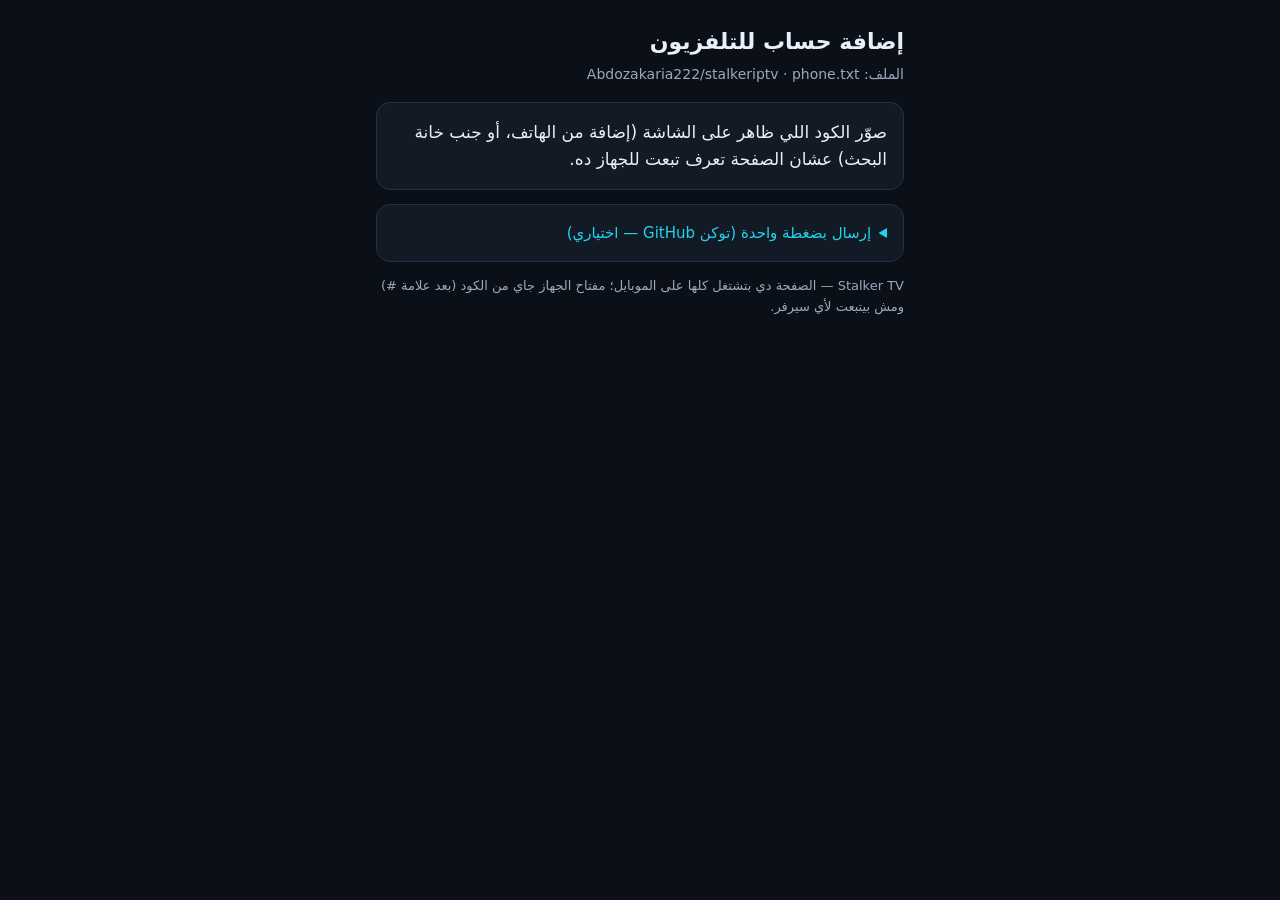
<file: docs/index.html>
<!doctype html>
<html lang="ar" dir="rtl">
<head>
<meta charset="utf-8">
<meta name="viewport" content="width=device-width, initial-scale=1">
<meta name="stv-phone-page" content="1">
<meta name="robots" content="noindex">
<title>Stalker TV — إرسال من الموبايل</title>
<style>
  :root { --bg: #0b1018; --card: #121a26; --line: #243247; --text: #e9f0fa; --dim: #9aa9bd; --acc: #22d3ee; --ok: #34d399; --bad: #f87171; --warn: #fbbf24; }
  * { box-sizing: border-box; }
  html, body { margin: 0; background: var(--bg); color: var(--text); font: 17px/1.6 system-ui, -apple-system, "Segoe UI", Tahoma, Arial, sans-serif; }
  main { max-width: 560px; margin: 0 auto; padding: 18px 16px 40px; }
  h1 { font-size: 22px; margin: 6px 0 4px; }
  .sub { color: var(--dim); font-size: 14px; margin-bottom: 16px; }
  .card { background: var(--card); border: 1px solid var(--line); border-radius: 14px; padding: 16px; margin-bottom: 14px; }
  label { display: block; font-size: 15px; color: var(--dim); margin-bottom: 6px; }
  textarea, input { width: 100%; background: #0d141f; color: var(--text); border: 1px solid var(--line); border-radius: 10px; padding: 12px; font: inherit; direction: ltr; text-align: left; }
  textarea { min-height: 96px; resize: vertical; }
  textarea:focus, input:focus { outline: 2px solid var(--acc); border-color: transparent; }
  .ex { font-size: 13px; color: var(--dim); margin-top: 8px; direction: ltr; text-align: left; }
  .ex code { background: #0d141f; padding: 2px 6px; border-radius: 6px; }
  button, .btn { display: block; width: 100%; margin-top: 12px; padding: 14px; border: 0; border-radius: 12px; font: inherit; font-weight: 700; cursor: pointer; text-align: center; text-decoration: none; }
  .pri { background: var(--acc); color: #04121a; }
  .sec { background: #1c2838; color: var(--text); }
  button:disabled { opacity: .55; }
  .st { min-height: 24px; margin-top: 12px; font-size: 15px; }
  .st.ok { color: var(--ok); } .st.bad { color: var(--bad); } .st.warn { color: var(--warn); }
  .out { margin-top: 12px; display: none; }
  .out textarea { min-height: 70px; font-size: 12px; color: var(--dim); }
  ol { padding-inline-start: 20px; margin: 8px 0 0; color: var(--dim); font-size: 14px; }
  details summary { cursor: pointer; color: var(--acc); font-size: 15px; }
  .small { font-size: 13px; color: var(--dim); }
  a { color: var(--acc); }
  .lock { color: var(--ok); font-size: 14px; }
</style>
</head>
<body>
<main>
  <h1 id="ttl">إرسال للتلفزيون</h1>
  <div class="sub" id="who"></div>

  <div class="card" id="nokey" hidden>
    صوّر الكود اللي ظاهر على الشاشة (إضافة من الهاتف، أو جنب خانة البحث) عشان الصفحة تعرف تبعت للجهاز ده.
  </div>

  <div class="card" id="box" hidden>
    <label for="msg" id="lbl">الحساب</label>
    <textarea id="msg" autocomplete="off" autocapitalize="off" spellcheck="false"></textarea>
    <input id="one" autocomplete="off" autocapitalize="off" spellcheck="false" hidden>
    <div class="ex" id="ex"></div>
    <button class="pri" id="go">إرسال</button>
    <div class="st" id="st"></div>
    <div class="out" id="out">
      <textarea id="cipher" readonly></textarea>
      <ol>
        <li>اتنسخ — اضغط "افتح الملف على GitHub"</li>
        <li>الصق في سطر جديد في آخر الملف</li>
        <li>اضغط Commit changes — الجهاز بيقراه خلال 15 ثانية</li>
      </ol>
      <a class="btn sec" id="edit" target="_blank" rel="noopener">افتح الملف على GitHub</a>
    </div>
    <div class="lock">🔐 الرسالة بتتشفر هنا على الموبايل بمفتاح الجهاز، وGitHub مش بيشوف غير حروف ملخبطة.</div>
  </div>

  <div class="card">
    <details id="tokbox">
      <summary>إرسال بضغطة واحدة (توكن GitHub — اختياري)</summary>
      <p class="small">من غير توكن: الصفحة بتشفّر وتنسخ، وانت بتلصق في ملف GitHub. بالتوكن: بتضغط إرسال وخلاص. التوكن بيتحفظ على الموبايل ده بس.</p>
      <ol>
        <li>افتح <a href="https://github.com/settings/personal-access-tokens/new" target="_blank" rel="noopener">صفحة عمل توكن جديد</a></li>
        <li>Repository access ← Only select repositories ← <b id="reponame">stalkeriptv</b></li>
        <li>Permissions ← Repository permissions ← Contents ← Read and write</li>
        <li>Generate token، انسخه والصقه هنا</li>
      </ol>
      <input id="tok" type="password" placeholder="github_pat_..." autocomplete="off">
      <button class="sec" id="tsave">حفظ التوكن</button>
      <button class="sec" id="tdel">مسح التوكن</button>
      <div class="st" id="tst"></div>
    </details>
  </div>
  <p class="small">Stalker TV — الصفحة دي بتشتغل كلها على الموبايل؛ مفتاح الجهاز جاي من الكود (بعد علامة #) ومش بيتبعت لأي سيرفر.</p>
</main>
<script>
(function () {
  'use strict';
  var DEF = 'Abdozakaria222/stalkeriptv/phone/phone.txt';
  var $ = function (id) { return document.getElementById(id); };
  var hp = new URLSearchParams(location.hash.slice(1));
  var store = { get: function (k) { try { return localStorage.getItem(k); } catch (e) { return null; } }, set: function (k, v) { try { if (v == null) localStorage.removeItem(k); else localStorage.setItem(k, v); } catch (e) {} } };
  var key = hp.get('k'), mode = hp.get('m') === 't' ? 't' : 'a', file = hp.get('f') || DEF;
  if (key && /^[A-Za-z0-9_-]{22}$/.test(key)) { store.set('stv_k', key); store.set('stv_f', file); }
  else { key = store.get('stv_k'); file = hp.get('f') || store.get('stv_f') || DEF; }
  var p = file.replace(/^https?:\/\/(www\.)?github\.com\//i, '').split('/').filter(Boolean);
  if (/^(edit|blob|tree|raw)$/.test(p[2] || '')) p.splice(2, 1);
  var F = { owner: p[0], repo: p[1], branch: p[2], path: p.slice(3).join('/') };
  var enc = function (x) { return x.split('/').map(encodeURIComponent).join('/'); };
  $('edit').href = 'https://github.com/' + F.owner + '/' + F.repo + '/edit/' + enc(F.branch) + '/' + enc(F.path);
  $('reponame').textContent = F.repo;

  if (mode === 't') {
    $('ttl').textContent = 'اكتب للتلفزيون'; $('lbl').textContent = 'الكلام اللي عايز تكتبه في الخانة'; $('msg').hidden = true; $('one').hidden = false; $('ex').textContent = '';
  } else {
    $('ttl').textContent = 'إضافة حساب للتلفزيون';
    $('msg').placeholder = 'http://host:8080 username password';
    $('ex').innerHTML = 'Xtream: <code>http://host:8080 user pass</code><br>Stalker: <code>http://portal.com/c/ 00:1A:79:AB:CD:EF</code>';
  }
  $('who').textContent = 'الملف: ' + F.owner + '/' + F.repo + ' · ' + F.path;
  if (!key || !window.crypto || !crypto.subtle) { $('nokey').hidden = false; if (key) $('nokey').textContent = 'المتصفح ده مش بيدعم التشفير — افتح الصفحة في Chrome أو Safari.'; }
  else $('box').hidden = false;

  function st(id, txt, cls) { var e = $(id); e.textContent = txt; e.className = 'st' + (cls ? ' ' + cls : ''); }
  function b64uDec(x) { x = x.replace(/-/g, '+').replace(/_/g, '/'); while (x.length % 4) x += '='; var b = atob(x), u = new Uint8Array(b.length); for (var i = 0; i < b.length; i++) u[i] = b.charCodeAt(i); return u; }
  function b64Enc(u) { var s = ''; for (var i = 0; i < u.length; i++) s += String.fromCharCode(u[i]); return btoa(s); }
  function b64u(u) { return b64Enc(u).replace(/\+/g, '-').replace(/\//g, '_').replace(/=+$/, ''); }
  function b64Dec(x) { var b = atob(String(x || '').replace(/\s+/g, '')), u = new Uint8Array(b.length); for (var i = 0; i < b.length; i++) u[i] = b.charCodeAt(i); return u; }

  async function seal(text) {
    var iv = crypto.getRandomValues(new Uint8Array(12));
    var k = await crypto.subtle.importKey('raw', b64uDec(key), { name: 'AES-GCM' }, false, ['encrypt']);
    var ct = new Uint8Array(await crypto.subtle.encrypt({ name: 'AES-GCM', iv: iv }, k, new TextEncoder().encode('STV1|' + text)));
    return 'stv1.' + b64u(iv) + '.' + b64u(ct);
  }
  /* with a token: add the line to the file (the last few lines are kept) */
  async function put(line, tok) {
    var api = 'https://api.github.com/repos/' + F.owner + '/' + F.repo + '/contents/' + enc(F.path);
    var h = { Authorization: 'Bearer ' + tok, Accept: 'application/vnd.github+json' };
    for (var i = 0; i < 2; i++) {
      var sha, old = '';
      var g = await fetch(api + '?ref=' + encodeURIComponent(F.branch) + '&_=' + Date.now(), { headers: h, cache: 'no-store' });
      if (g.status === 200) { var j = await g.json(); sha = j.sha; old = new TextDecoder().decode(b64Dec(j.content)); }
      else if (g.status !== 404) throw g.status;
      var lines = old.split('\n').filter(function (l) { return /\S/.test(l); }).slice(-4); lines.push(line);
      var body = { message: 'phone', branch: F.branch, content: b64Enc(new TextEncoder().encode(lines.join('\n') + '\n')) }; if (sha) body.sha = sha;
      var r = await fetch(api, { method: 'PUT', headers: Object.assign({ 'Content-Type': 'application/json' }, h), body: JSON.stringify(body) });
      if (r.status === 200 || r.status === 201) return;
      if (r.status !== 409 || i) throw r.status;
    }
  }
  function why(code) {
    if (code === 401) return 'التوكن غلط أو خلص — اعمل واحد جديد';
    if (code === 403 || code === 404) return 'التوكن مش معاه صلاحية Contents على ' + F.repo;
    if (code === 422) return 'GitHub رفض الحفظ — جرّب تاني';
    return 'مفيش اتصال بـ GitHub — جرّب تاني';
  }
  function refresh() { var t = store.get('stv_tok'); $('go').textContent = t ? 'إرسال' : 'شفّر وانسخ'; $('tok').value = ''; $('tok').placeholder = t ? 'التوكن محفوظ ✓' : 'github_pat_...'; }
  refresh();

  $('go').onclick = async function () {
    var text = (mode === 't' ? $('one').value : $('msg').value).replace(/^\s+|\s+$/g, '');
    if (!text) { st('st', mode === 't' ? 'اكتب حاجة الأول' : 'اكتب الحساب الأول', 'warn'); return; }
    var btn = this; btn.disabled = true; st('st', 'بيتشفّر…');
    try {
      var line = await seal(text), tok = store.get('stv_tok');
      if (tok) {
        st('st', 'بيتبعت…'); await put(line, tok);
        st('st', 'اتبعت ✓ — هيظهر على الجهاز خلال 15 ثانية', 'ok'); $('msg').value = ''; $('one').value = ''; $('out').style.display = 'none';
      } else {
        $('cipher').value = line; $('out').style.display = 'block';
        var copied = false;
        try { await navigator.clipboard.writeText(line); copied = true; } catch (e) { $('cipher').select(); try { copied = document.execCommand('copy'); } catch (e2) {} }
        st('st', copied ? 'اتشفّر واتنسخ ✓ — الصقه في الملف' : 'اتشفّر — انسخ السطر اللي تحت والصقه في الملف', copied ? 'ok' : 'warn');
      }
    } catch (e) { st('st', typeof e === 'number' ? why(e) : 'حصلت مشكلة: ' + (e && e.message || e), 'bad'); }
    btn.disabled = false;
  };
  $('tsave').onclick = async function () {
    var t = $('tok').value.replace(/\s+/g, ''); if (!t) { st('tst', 'الصق التوكن الأول', 'warn'); return; }
    st('tst', 'بيتأكد…');
    try {
      var r = await fetch('https://api.github.com/repos/' + F.owner + '/' + F.repo + '/contents/' + enc(F.path) + '?ref=' + encodeURIComponent(F.branch), { headers: { Authorization: 'Bearer ' + t }, cache: 'no-store' });
      if (r.status !== 200) throw r.status;
      store.set('stv_tok', t); refresh(); st('tst', 'اتحفظ ✓ — دلوقتي "إرسال" بيبعت على طول', 'ok');
    } catch (e) { st('tst', typeof e === 'number' ? why(e) : why(0), 'bad'); }
  };
  $('tdel').onclick = function () { store.set('stv_tok', null); refresh(); st('tst', 'اتمسح', 'ok'); };
})();
</script>
</body>
</html>
</file>
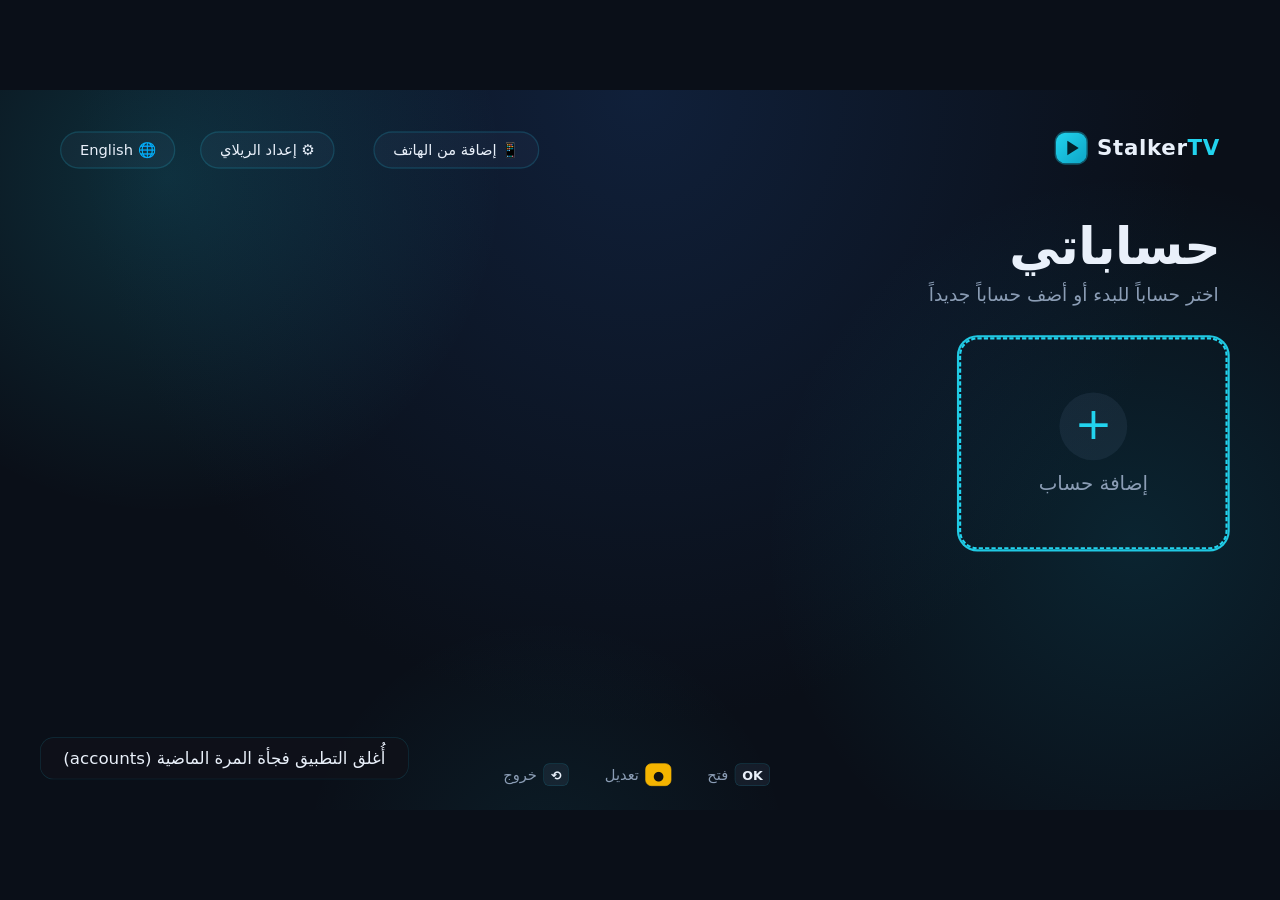
<file: app/src/main/assets/www/index.html>
<!DOCTYPE html>
<html lang="ar" dir="rtl">
<head>
<meta charset="utf-8">
<meta name="viewport" content="width=1920, user-scalable=no">
<title>Stalker TV</title>
<link rel="stylesheet" href="css/style.css">
<link rel="stylesheet" href="css/luxe.css">
<script src="js/android-shim.js"></script>
</head>
<body>
<div id="app">
  <div id="bg"><i class="o1"></i><i class="o2"></i><i class="o3"></i></div>
  
  <div id="stage"><video id="vid" playsinline></video><div id="stageMsg"></div></div>
  <section id="s-accounts" class="screen"></section>
  <section id="s-form" class="screen"></section>
  <section id="s-loading" class="screen"></section>
  <section id="s-browse" class="screen"></section>
  <section id="s-full" class="screen"></section>
  <section id="s-hub" class="screen"></section>
  <section id="s-rows" class="screen"></section>
  <section id="s-lib" class="screen"></section>
  <section id="s-detail" class="screen"></section>
  <section id="s-settings" class="screen"></section>
  <section id="s-vod" class="screen"></section>
  <section id="s-qr" class="screen"></section>
  <div id="subs"></div>
  <div id="pmenu"></div>
  <div id="numbox"></div>
  <div id="toast"></div>
</div>
<script src="js/app.js"></script>
<script src="js/qr.js"></script>
<script src="js/subs.js"></script>
<script src="js/media.js"></script>
<script src="js/extras.js"></script>
<script src="js/osubs.js"></script>
<script src="js/epg.js"></script>
<script src="js/android-post.js"></script>
<script src="js/touch.js"></script>
</body>
</html>
</file>
<file: app/src/main/assets/www/css/style.css>
:root{
  --bg:#090b10; --panel:rgba(255,255,255,.055); --panel2:rgba(255,255,255,.09);
  --line:rgba(255,255,255,.10); --text:#eef1f6; --dim:#8d96aa;
  --a1:#35e0c2; --a2:#8a6bff; --warm:#ffb454; --bad:#ff6b7a;
}
*{box-sizing:border-box;margin:0;padding:0}
html,body{width:100%;height:100%;overflow:hidden;color:var(--text);
  font-family:'SamsungOne','Segoe UI',Roboto,'Noto Sans Arabic','DejaVu Sans',Tahoma,sans-serif;font-size:26px}
html:not(.tv),html.h5{background:var(--bg)}
html.tv:not(.h5),html.tv:not(.h5) body{background:transparent}
#app{position:absolute;left:0;top:0;width:1920px;width:var(--cw,1920px);height:1080px;transform-origin:0 0;overflow:hidden}
#avplayer{position:absolute;left:0;top:0;width:1920px;width:var(--cw,1920px);height:1080px}
html:not(.tv) #avplayer{display:none}

/* ---------- ambient background ---------- */
#bg{position:absolute;left:0;top:0;width:1920px;width:var(--cw,1920px);height:1080px;background:var(--bg);overflow:hidden}
#bg i{position:absolute;border-radius:50%}
#bg .o1{width:1100px;height:1100px;left:-300px;top:-420px;background:radial-gradient(circle,rgba(53,224,194,.28),rgba(53,224,194,0) 65%)}
#bg .o2{width:1200px;height:1200px;right:-380px;top:80px;background:radial-gradient(circle,rgba(138,107,255,.30),rgba(138,107,255,0) 65%)}
#bg .o3{width:800px;height:800px;left:420px;bottom:-480px;background:radial-gradient(circle,rgba(255,180,84,.16),rgba(255,180,84,0) 65%)}
body.vid #bg{display:none}

/* ---------- video stage (a "hole" in the page) ---------- */
#stage{position:absolute;display:none;z-index:1;border-radius:22px;
  box-shadow:0 0 0 2400px var(--bg);outline:2px solid rgba(255,255,255,.13);overflow:hidden}
html.tv:not(.h5) #stage{background:transparent}
html:not(.tv) #stage,html.h5 #stage{background:#000}
#stage.full{border-radius:0;box-shadow:none;outline:none}
#vid{position:absolute;left:0;top:0;width:100%;height:100%;object-fit:contain}
html.tv:not(.h5) #vid{display:none}
#stageMsg{position:absolute;left:0;right:0;top:0;bottom:0;display:flex;align-items:center;justify-content:center;
  flex-direction:column;text-align:center;font-size:26px;color:#fff;text-shadow:0 2px 12px rgba(0,0,0,.8);padding:20px}
#stageMsg .sp{width:54px;height:54px;border-radius:50%;border:5px solid rgba(255,255,255,.18);border-top-color:var(--a1);
  animation:spin 0.9s linear infinite;margin-bottom:14px}
#stageMsg.err{color:#ffd0d5}
#stageMsg.idle{color:var(--dim)}
@keyframes spin{to{transform:rotate(360deg)}}

.screen{position:absolute;left:0;top:0;width:1920px;width:var(--cw,1920px);height:1080px;display:none;z-index:3}
.screen.on{display:block}
.mark{display:inline-block;width:46px;height:46px;border-radius:14px;vertical-align:middle;position:relative;
  background:linear-gradient(135deg,var(--a1),var(--a2));box-shadow:0 8px 24px rgba(53,224,194,.28)}
.mark:after{content:"";position:absolute;left:17px;top:12px;border-left:17px solid #07101a;border-top:11px solid transparent;border-bottom:11px solid transparent;transform:scaleX(1)}
.brand{position:absolute;display:flex;align-items:center;font-weight:700;font-size:32px;letter-spacing:.5px;direction:ltr}
.brand .mark{margin-right:16px}
.brand b span{color:var(--a1)}

/* ---------- focus ---------- */
.f{transition:transform .16s ease,box-shadow .16s ease,background .16s ease,border-color .16s ease}
.f.focus{border-color:var(--a1)!important;box-shadow:0 0 0 3px rgba(53,224,194,.9),0 14px 44px rgba(53,224,194,.28)}

.hint{position:absolute;left:0;right:0;bottom:36px;display:flex;justify-content:center;color:var(--dim);font-size:22px}
.hint span{margin:0 22px;display:inline-flex;align-items:center}
.k{display:inline-block;min-width:34px;height:34px;line-height:34px;padding:0 10px;margin-left:10px;margin-right:10px;border-radius:9px;
  background:var(--panel2);border:1px solid var(--line);color:var(--text);font-size:19px;text-align:center}
.k.r{background:#e5484d;border-color:#e5484d}.k.g{background:#30a46c;border-color:#30a46c}
.k.y{background:#f5b400;border-color:#f5b400;color:#111}.k.b{background:#3e63dd;border-color:#3e63dd}

/* ---------- accounts ---------- */
#s-accounts .brand{right:90px;top:64px}
#s-accounts .lang{position:absolute;left:90px;top:62px;height:56px;line-height:52px;padding:0 28px;border-radius:28px;
  border:2px solid var(--line);background:var(--panel);font-size:22px}
#s-accounts h1{position:absolute;right:90px;top:190px;font-size:76px;font-weight:800;letter-spacing:-1px}
#s-accounts .sub{position:absolute;right:92px;top:290px;font-size:28px;color:var(--dim)}
.cards{position:absolute;right:90px;left:90px;top:380px;display:flex;flex-wrap:wrap;direction:rtl}
.card{width:380px;height:300px;margin:0 0 34px 34px;border-radius:26px;background:var(--panel);border:2px solid var(--line);overflow:hidden;position:relative}
.card.focus{transform:scale(1.06);z-index:5}
.card .art{height:150px;position:relative;overflow:hidden}
.card .art:before{content:"";position:absolute;width:260px;height:260px;border-radius:50%;left:-70px;top:-100px;background:rgba(255,255,255,.12)}
.card .art:after{content:"";position:absolute;width:180px;height:180px;border-radius:50%;right:-50px;bottom:-90px;background:rgba(0,0,0,.18)}
.card .ini{position:absolute;left:0;right:0;top:0;bottom:0;display:flex;align-items:center;justify-content:center;font-size:84px;font-weight:800;z-index:2;text-transform:uppercase}
.card .last{position:absolute;top:14px;right:14px;z-index:3;background:rgba(0,0,0,.35);border-radius:14px;padding:3px 14px;font-size:18px}
.card .info{padding:16px 22px}
.card .nm{font-size:30px;font-weight:700;white-space:nowrap;overflow:hidden;text-overflow:ellipsis}
.card .hs{font-size:21px;color:var(--dim);white-space:nowrap;overflow:hidden;text-overflow:ellipsis;direction:ltr;text-align:right;margin-top:4px}
.card .mc{font-size:19px;color:#6d768a;direction:ltr;text-align:right;margin-top:2px;letter-spacing:1px}
.card.add{border:3px dashed rgba(255,255,255,.22);background:transparent;display:flex;align-items:center;justify-content:center;flex-direction:column}
.card.add .plus{width:96px;height:96px;border-radius:50%;background:var(--panel2);font-size:64px;line-height:88px;text-align:center;color:var(--a1);margin-bottom:16px}
.card.add .tx{font-size:28px;color:var(--dim)}

/* ---------- form ---------- */
#s-form .panel{position:absolute;left:300px;right:300px;top:90px;border-radius:32px;padding:44px 52px 40px;
  background:linear-gradient(160deg,rgba(255,255,255,.09),rgba(255,255,255,.035));border:2px solid var(--line)}
#s-form h2{font-size:48px;font-weight:800;margin-bottom:26px}
.fields{display:flex;flex-wrap:wrap;margin:0 -12px}
.fld{width:50%;padding:0 12px;margin-bottom:20px}.fld.w{width:100%}
.fld label{display:block;font-size:21px;color:var(--dim);margin-bottom:8px}
.fld .inp{display:block;height:74px;border-radius:18px;background:rgba(0,0,0,.38);border:2px solid var(--line);padding:0 24px;overflow:hidden}
.fld input{width:100%;height:100%;background:transparent;border:0;outline:0;color:var(--text);font-size:30px;font-family:inherit;direction:ltr;text-align:left}
.adv{display:inline-block;padding:12px 26px;border-radius:16px;background:var(--panel);border:2px solid var(--line);font-size:23px;color:var(--dim);margin-bottom:22px}
.btns{display:flex;margin-top:10px}
.btn{height:76px;line-height:72px;padding:0 44px;border-radius:20px;border:2px solid var(--line);background:var(--panel2);font-size:27px;font-weight:700;margin-left:20px;text-align:center}
.btn.pri{background:linear-gradient(135deg,var(--a1),#1fb5a0);color:#05231f;border-color:transparent}
.btn.dan{color:var(--bad)}
.btn.focus{transform:scale(1.05)}
.status{min-height:40px;margin-top:20px;font-size:24px;color:var(--dim)}
.status.ok{color:var(--a1)}.status.bad{color:var(--bad)}

/* ---------- loading ---------- */
#s-loading .center{position:absolute;left:0;right:0;top:330px;text-align:center}
.ring{width:130px;height:130px;margin:0 auto 38px;border-radius:50%;border:10px solid rgba(255,255,255,.1);border-top-color:var(--a1);border-right-color:var(--a2);animation:spin 1s linear infinite}
#s-loading .tt{font-size:42px;font-weight:700}
#s-loading .st{font-size:26px;color:var(--dim);margin-top:14px;padding:0 360px;line-height:1.6}
#s-loading .ring.stop{animation:none;border-color:var(--bad)}
#s-loading .btns{justify-content:center;margin-top:40px}
#s-loading .btn{margin:0 10px}

/* ---------- browse ---------- */
.topbar{position:absolute;left:0;right:0;top:0;height:100px}
#s-browse .brand{left:60px;top:26px;font-size:28px}
#s-browse .brand .mark{width:38px;height:38px;border-radius:11px}
#s-browse .brand .mark:after{left:14px;top:9px;border-left-width:14px;border-top-width:10px;border-bottom-width:10px}
.chip{position:absolute;top:30px;height:46px;line-height:44px;padding:0 22px;border-radius:23px;background:var(--panel);border:1px solid var(--line);font-size:21px;color:var(--dim)}
#accChip{left:340px;direction:ltr}
#clock{position:absolute;right:60px;top:28px;font-size:34px;font-weight:700;direction:ltr}
.colL{position:absolute;left:60px;top:510px;width:680px}
.now{border-radius:24px;background:linear-gradient(160deg,rgba(255,255,255,.09),rgba(255,255,255,.035));border:1px solid var(--line);padding:22px 28px;height:330px;overflow:hidden}
.now .top{display:flex;align-items:center}
.now .big{font-size:58px;font-weight:800;color:var(--a1);min-width:96px;direction:ltr;text-align:right;padding-left:0;margin-left:14px}
.now .cn{font-size:34px;font-weight:700;flex:1;white-space:nowrap;overflow:hidden;text-overflow:ellipsis}
.epg{margin-top:18px}
.epg .l{font-size:18px;color:var(--dim);letter-spacing:1px}
.epg .t{font-size:27px;white-space:nowrap;overflow:hidden;text-overflow:ellipsis;margin-top:2px}
.epg .tm{font-size:20px;color:var(--dim);direction:ltr;text-align:right}
.bar{direction:ltr;height:8px;border-radius:4px;background:rgba(255,255,255,.12);margin-top:10px;overflow:hidden}
.bar u{display:block;height:100%;width:0;background:linear-gradient(90deg,var(--a1),var(--a2));border-radius:4px}
.empty-epg{color:var(--dim);font-size:24px;margin-top:20px}
.keys{position:absolute;left:0;top:356px;width:700px;font-size:19px;color:var(--dim);line-height:2.1}
.keys span{margin-left:10px;white-space:nowrap}
.keys .k{margin:0 5px;min-width:30px;height:30px;line-height:30px;font-size:17px}
.colM{position:absolute;left:790px;top:108px;width:610px}
.search{height:64px;border-radius:18px;background:var(--panel);border:2px solid var(--line);display:flex;align-items:center;padding:0 22px;margin-bottom:14px}
.search .ic{font-size:26px;margin-left:14px;color:var(--dim)}
.search input{flex:1;height:100%;background:transparent;border:0;outline:0;color:var(--text);font-size:26px;font-family:inherit}
.search input::placeholder{color:#6d768a}
#chBox,#catBox{position:relative;overflow:hidden}
#chBox{height:840px}
.colR{position:absolute;left:1440px;top:108px;width:420px;height:908px;border-radius:26px;overflow:hidden;
  background:linear-gradient(180deg,rgba(138,107,255,.16),rgba(53,224,194,.07) 70%,rgba(255,255,255,.03));border:1px solid var(--line);padding:14px}
#catBox{height:880px}
.row{position:absolute;left:0;right:0;top:0;display:flex;align-items:center;border-radius:18px;border:2px solid transparent;
  transition:transform .14s ease-out,background .14s}
.row.focus{background:rgba(53,224,194,.14);border-color:var(--a1);box-shadow:0 0 0 2px rgba(53,224,194,.55)}
.ch{padding:0 16px 0 14px}
.ch.active .meta b{color:var(--a1)}
.ch .num{width:76px;font-size:25px;color:var(--dim);direction:ltr;text-align:center;font-weight:700}
.ch .logo{width:104px;height:62px;border-radius:12px;background:rgba(255,255,255,.08);margin:0 6px;position:relative;overflow:hidden;flex:none;display:flex;align-items:center;justify-content:center}
.ch .logo img{position:absolute;left:4px;top:4px;width:96px;height:54px;object-fit:contain}
.ch .logo .in{font-size:28px;font-weight:800;color:var(--dim)}
.ch .meta{flex:1;min-width:0;padding:0 14px}
.ch .meta b{display:block;font-size:27px;font-weight:700;white-space:nowrap;overflow:hidden;text-overflow:ellipsis}
.ch .meta i{display:block;font-style:normal;font-size:19px;color:var(--dim);white-space:nowrap;overflow:hidden;text-overflow:ellipsis;margin-top:1px}
.ch .star{width:36px;color:var(--warm);font-size:28px;text-align:center}
.ch .eq{width:30px;height:26px;display:none;align-items:flex-end;justify-content:space-between}
.ch.active .eq{display:flex}
.eq u{display:block;width:6px;background:var(--a1);border-radius:3px;animation:eq 1s ease-in-out infinite}
.eq u:nth-child(1){height:10px}.eq u:nth-child(2){height:24px;animation-delay:.25s}.eq u:nth-child(3){height:16px;animation-delay:.5s}
@keyframes eq{50%{transform:scaleY(.35)}}
.ct{padding:0 22px;font-size:27px}
.ct .cname{flex:1;white-space:nowrap;overflow:hidden;text-overflow:ellipsis;font-weight:700}
.ct .cnt{font-size:21px;color:var(--dim);background:rgba(255,255,255,.08);border-radius:14px;padding:2px 14px}
.ct.on .cname{color:var(--a1)}
.none{position:absolute;left:0;right:0;top:300px;text-align:center;color:var(--dim);font-size:28px}

/* ---------- fullscreen: Enigma2-style infobar (premium receiver skin; no channel name, a few seconds then gone) ---------- */
#s-full .ibar{position:absolute;left:50px;right:50px;bottom:44px;height:236px;padding:0 40px;display:flex;align-items:center;border-radius:30px;
  background:linear-gradient(180deg,rgba(24,31,54,.94),rgba(6,8,16,.97));border:1px solid rgba(255,255,255,.1);opacity:0;-webkit-transform:translate3d(0,54px,0);transform:translate3d(0,54px,0);transition:opacity .2s ease-out,transform .24s ease-out}
#s-full .ibar:before{content:"";position:absolute;left:40px;right:40px;top:-1px;height:3px;border-radius:3px;background:linear-gradient(90deg,var(--a1),var(--a2))}
#s-full.show .ibar{opacity:1;-webkit-transform:none;transform:none}
#s-full .ib-lg{width:226px;height:140px;border-radius:22px;background:linear-gradient(160deg,rgba(255,255,255,.14),rgba(255,255,255,.04));border:1px solid rgba(255,255,255,.12);position:relative;overflow:hidden;flex:none;margin-left:30px}
#s-full .ib-lg img{position:absolute;left:12px;top:10px;width:202px;height:120px;object-fit:contain}
#s-full .ib-lg .li{position:absolute;left:0;right:0;top:0;bottom:0;display:flex;align-items:center;justify-content:center;font-size:64px;font-weight:800;color:var(--dim)}
#s-full .ib-no{flex:none;width:170px;text-align:center;padding:0 22px;margin-left:30px;border-left:1px solid rgba(255,255,255,.12);border-right:1px solid rgba(255,255,255,.12);height:140px;display:flex;flex-direction:column;align-items:center;justify-content:center}
#s-full .ib-no b{font-size:84px;font-weight:800;line-height:1;direction:ltr;background:linear-gradient(180deg,#fff,var(--a1));-webkit-background-clip:text;background-clip:text;-webkit-text-fill-color:transparent;color:transparent}
#s-full .ib-no small{margin-top:10px;font-size:18px;font-weight:800;letter-spacing:2px;color:#ff5d73;direction:ltr}
#s-full .ib-no small:before{content:"";display:inline-block;width:11px;height:11px;border-radius:50%;background:#ff3d5a;margin-left:9px}
#s-full .ib-ep{flex:1;min-width:0}
#s-full .ib-r1,#s-full .ib-r2{display:flex;align-items:center;white-space:nowrap}
#s-full .ib-r1{font-size:40px;font-weight:800}
#s-full .ib-r2{font-size:28px;color:var(--dim)}
#s-full .ib-tag{flex:none;font-size:20px;font-weight:800;letter-spacing:.5px;padding:3px 16px;border-radius:11px;margin-left:18px;background:var(--a1);color:#06121a}
#s-full .ib-r2 .ib-tag{background:rgba(255,255,255,.14);color:#dfe4f1}
#s-full .ib-t{flex:1;min-width:0;overflow:hidden;text-overflow:ellipsis}
#s-full .ib-tm{flex:none;margin-right:22px;font-size:25px;font-weight:600;color:#dfe4f1;direction:ltr}
#s-full .ib-r2 .ib-tm{color:var(--dim)}
#s-full .ib-pb{height:9px;border-radius:5px;background:rgba(255,255,255,.16);margin:16px 0 15px;overflow:hidden}
#s-full .ib-pb u{display:block;height:100%;border-radius:5px;background:linear-gradient(90deg,var(--a1),var(--a2))}
.ib-side{flex:none;width:300px;margin-right:30px;padding-right:30px;border-right:1px solid rgba(255,255,255,.12);height:150px;display:flex;flex-direction:column;align-items:center;justify-content:center;position:relative}
.ib-clock{font-size:56px;font-weight:800;line-height:1;direction:ltr}
.ib-date{font-size:21px;color:var(--dim);margin-top:8px;white-space:nowrap}
.ib-q{margin-top:16px;display:flex;align-items:center;height:48px;border-radius:24px;padding:0 14px;background:rgba(255,255,255,.1);font-size:24px;font-weight:800;direction:ltr}
.ib-q.dim{opacity:.55}
.ib-q.chg{background:var(--a1);color:#06121a}
.ib-q .ar{font-size:30px;line-height:1;opacity:.85;padding:0 6px}
.ib-q .ar.x{opacity:.25}
.ib-q .bars{display:flex;align-items:flex-end;height:26px;margin:0 8px}
.ib-q .bars b{display:block;width:6px;margin-right:3px;border-radius:2px;background:currentColor;opacity:.25}
.ib-q .bars b.on{opacity:1}
.ib-q .ql{min-width:74px;text-align:center}
#s-full .ib-fav{position:absolute;right:0;top:-6px;font-size:34px;color:#ffc94d}

#numbox{position:absolute;right:80px;top:60px;z-index:20;display:none;font-size:90px;font-weight:800;color:#fff;
  background:rgba(0,0,0,.6);border:2px solid var(--a1);border-radius:24px;padding:6px 40px;direction:ltr;text-shadow:0 4px 18px rgba(0,0,0,.6)}
#toast{position:absolute;left:60px;bottom:46px;z-index:30;background:rgba(15,18,26,.94);border:1px solid var(--line);
  border-radius:20px;padding:16px 34px;font-size:25px;display:none;max-width:1300px;text-align:center}


/* ---- v2: account types, settings ---- */
#s-accounts .lang.set{left:300px}
.card .tag{position:absolute;top:14px;left:14px;z-index:3;background:rgba(0,0,0,.35);border-radius:14px;padding:3px 14px;font-size:18px;direction:ltr;letter-spacing:.5px}
.types{display:flex;margin-bottom:22px}
.tchip{height:60px;line-height:56px;padding:0 34px;border-radius:30px;background:var(--panel);border:2px solid var(--line);font-size:24px;margin-left:14px;color:var(--dim);direction:ltr}
.tchip.on{background:rgba(53,224,194,.16);color:var(--a1);border-color:rgba(53,224,194,.55)}
.fld .inp.fmt{line-height:70px;font-size:26px;color:var(--text);direction:ltr}
.note{font-size:22px;color:var(--dim);line-height:1.7;margin:4px 0 26px}

/* ======================= v2: hub / rows / detail / player / settings ======================= */
.pg{position:absolute;left:0;right:0;bottom:0;height:6px;background:rgba(255,255,255,.2);direction:ltr}
.pg u{display:block;height:100%;background:linear-gradient(90deg,var(--a1),var(--a2))}
.ini{font-weight:800}
.rtitle{position:absolute;right:340px;top:30px;font-size:46px;font-weight:800}
#s-hub .brand,#s-rows .brand,#s-settings .brand{right:60px;top:34px;font-size:28px}
#s-hub .brand{right:90px;top:50px;font-size:32px}
#s-rows .brand .mark,#s-settings .brand .mark{width:38px;height:38px;border-radius:11px}

/* hub */
.hubacc{position:absolute;left:90px;top:52px;height:48px;line-height:46px;padding:0 24px;border-radius:24px;background:var(--panel);border:1px solid var(--line);font-size:22px;color:var(--dim);direction:ltr}
.hubclock{position:absolute;left:90px;top:112px;font-size:34px;font-weight:700;direction:ltr}
.hubhello{position:absolute;right:106px;top:122px;font-size:30px;color:var(--dim)}
.tiles{position:absolute;left:0;right:0;top:190px;display:flex;justify-content:center}
.tile{width:400px;height:420px;margin:0 18px;position:relative;border-radius:30px;overflow:hidden;border:2px solid rgba(255,255,255,.12)}
.tile .tbg{position:absolute;left:0;top:0;right:0;bottom:0;opacity:.92}
.tile .tbg:after{content:"";position:absolute;left:-60px;top:-80px;width:340px;height:340px;border-radius:50%;background:rgba(255,255,255,.14)}
.tile .tic{position:absolute;left:0;right:0;top:64px;text-align:center}
.tile .tn{position:absolute;left:0;right:0;bottom:92px;text-align:center;font-size:42px;font-weight:800;text-shadow:0 3px 14px rgba(0,0,0,.35)}
.tile .cnt{position:absolute;left:0;right:0;bottom:44px;text-align:center;font-size:24px;color:rgba(255,255,255,.85);min-height:30px}
.tile.focus{transform:scale(1.07);z-index:5}
.contT{position:absolute;right:106px;top:650px;font-size:30px;font-weight:700}
.cont{position:absolute;right:106px;left:106px;top:706px;display:flex}
.cc{width:318px;height:214px;margin-left:24px;border-radius:18px;background:var(--panel);overflow:hidden;position:relative;border:2px solid var(--line)}
.cc .ccimg{height:140px;position:relative;background:rgba(255,255,255,.07);display:flex;align-items:center;justify-content:center;font-size:52px;color:rgba(255,255,255,.3)}
.cc .ccimg img{position:absolute;left:0;top:0;width:100%;height:100%;object-fit:cover}
.cc .ccn{padding:8px 16px;font-size:23px;white-space:nowrap;overflow:hidden;text-overflow:ellipsis}
.cc .ccn i{display:block;font-style:normal;font-size:19px;color:var(--dim)}
.cc.focus{transform:scale(1.06);z-index:5}
.hubfoot{position:absolute;left:90px;bottom:100px;display:flex}
.chip2{height:56px;line-height:52px;padding:0 28px;border-radius:28px;background:var(--panel);border:2px solid var(--line);font-size:23px;margin-right:14px;color:var(--dim)}

/* rows */
.rsearch{position:absolute;left:60px;top:22px;width:560px}
#rowsBox{position:absolute;left:60px;top:126px;width:1800px;height:900px;overflow:hidden}
.rw{position:absolute;left:0;right:0;top:0;height:410px;transition:transform .28s ease}
.rt2{font-size:30px;font-weight:700;height:56px;line-height:56px;padding:0 4px}
.tk{position:absolute;left:0;right:0;top:56px;height:350px}
.pcw{position:absolute;top:0;width:210px;transition:transform .24s ease-out}
.pcw.focus{z-index:6}
.pc{position:relative;width:200px;height:300px;border-radius:16px;overflow:hidden;background:rgba(255,255,255,.07);transition:transform .16s ease,box-shadow .16s ease}
.pcw.focus .pc{transform:scale(1.09);box-shadow:0 0 0 4px var(--a1),0 22px 54px rgba(0,0,0,.65)}
.pc .img{position:absolute;left:0;top:0;right:0;bottom:0;display:flex;align-items:center;justify-content:center}
.pc .img img{position:absolute;left:0;top:0;width:100%;height:100%;object-fit:cover}
.pc.chn .img img{object-fit:contain;padding:26px}
.pc .ini{font-size:72px;color:rgba(255,255,255,.28)}
.pc .rt{position:absolute;top:10px;left:10px;background:rgba(0,0,0,.68);padding:2px 10px;border-radius:10px;font-size:19px;color:#ffd166}
.pc .hf{position:absolute;top:6px;right:10px;color:#ff5d8f;font-size:30px;text-shadow:0 2px 8px rgba(0,0,0,.85)}
.pn{margin-top:12px;font-size:22px;white-space:nowrap;overflow:hidden;text-overflow:ellipsis;width:200px}
.pcw.focus .pn{color:var(--a1)}
.skrow{position:absolute;left:0;right:0;top:56px;display:none;direction:rtl;white-space:nowrap}
.skrow i{display:inline-block;width:200px;height:300px;margin-left:24px;border-radius:16px;background:linear-gradient(110deg,rgba(255,255,255,.05) 30%,rgba(255,255,255,.12) 50%,rgba(255,255,255,.05) 70%);background-size:200% 100%;animation:shim 1.3s linear infinite}
@keyframes shim{to{background-position:-200% 0}}
#rowsMsg{position:absolute;left:0;right:0;top:400px;text-align:center;font-size:30px;color:var(--dim);z-index:4}
#rowsMsg .sp{width:64px;height:64px;border-radius:50%;border:6px solid rgba(255,255,255,.15);border-top-color:var(--a1);animation:spin .9s linear infinite;margin:0 auto 18px}
#rowsMsg.err{color:var(--bad)}

/* detail */
.dback{position:absolute;left:0;top:0;width:1920px;width:var(--cw,1920px);height:1080px;background:var(--bg);overflow:hidden}
.dback img{position:absolute;left:0;top:0;width:100%;height:100%;object-fit:cover;opacity:.4}
.dshade{position:absolute;left:0;top:0;width:1920px;width:var(--cw,1920px);height:1080px;background:linear-gradient(270deg,rgba(9,11,16,.55),rgba(9,11,16,.93) 75%),linear-gradient(0deg,rgba(9,11,16,1),rgba(9,11,16,0) 45%)}
.dposter{position:absolute;left:120px;top:110px;width:320px;height:480px;border-radius:20px;overflow:hidden;background:rgba(255,255,255,.09);box-shadow:0 30px 80px rgba(0,0,0,.65);display:flex;align-items:center;justify-content:center}
.dposter img{position:absolute;left:0;top:0;width:100%;height:100%;object-fit:cover}
.dposter .ini{font-size:110px;color:rgba(255,255,255,.25)}
.dinfo{position:absolute;left:500px;right:120px;top:96px}
.dinfo h1{font-size:62px;font-weight:800;line-height:1.2;white-space:nowrap;overflow:hidden;text-overflow:ellipsis}
.dmeta{font-size:26px;color:var(--a1);margin:12px 0 16px;direction:rtl;min-height:34px}
.dplot{font-size:25px;line-height:1.6;color:#d4d9e4;max-height:162px;overflow:hidden}
.dcast{font-size:21px;color:var(--dim);margin-top:8px;white-space:nowrap;overflow:hidden;text-overflow:ellipsis}
.dcast b{color:#b9c0d0}
.dbtns{display:flex;margin-top:24px}
.dbtn{height:72px;line-height:68px;padding:0 38px;border-radius:18px;background:rgba(255,255,255,.14);border:2px solid transparent;font-size:27px;font-weight:700;margin-left:18px;white-space:nowrap;transition:transform .15s,box-shadow .15s}
.dbtn.pri{background:#fff;color:#0a0c10}
.dbtn.focus{box-shadow:0 0 0 4px var(--a1);transform:scale(1.06)}
.dseas{position:absolute;left:500px;right:120px;top:596px;display:flex}
.schip{height:54px;line-height:50px;padding:0 28px;border-radius:27px;background:rgba(255,255,255,.1);border:2px solid transparent;font-size:23px;margin-left:12px}
.schip.on{background:rgba(53,224,194,.2);color:var(--a1)}
.schip.focus{box-shadow:0 0 0 3px var(--a1)}
.deps{position:absolute;left:500px;right:120px;top:666px;height:372px;overflow:hidden}
.dsc{transition:transform .2s}
.ep{position:relative;height:100px;margin-bottom:8px;border-radius:16px;background:rgba(255,255,255,.075);display:flex;align-items:center;padding:0 14px;border:2px solid transparent;overflow:hidden}
.epimg{width:150px;height:82px;border-radius:10px;background:rgba(255,255,255,.1);position:relative;overflow:hidden;flex:none;display:flex;align-items:center;justify-content:center;font-size:30px;color:var(--dim);font-weight:800}
.epimg img{position:absolute;left:0;top:0;width:100%;height:100%;object-fit:cover}
.eptx{flex:1;padding:0 18px;min-width:0}
.eptx b{display:block;font-size:25px;white-space:nowrap;overflow:hidden;text-overflow:ellipsis}
.eptx i{font-style:normal;font-size:20px;color:var(--dim)}
.ep.focus{background:rgba(53,224,194,.16);border-color:var(--a1)}

/* VOD player overlay */
#s-vod{z-index:6}
.vcen{position:absolute;left:50%;top:50%;width:150px;height:150px;margin:-75px 0 0 -75px;border-radius:50%;background:rgba(0,0,0,.58);font-size:62px;line-height:150px;text-align:center;opacity:0;transition:opacity .25s}
.vcen.flash{opacity:1}
.vp{position:absolute;left:50px;right:50px;bottom:60px;height:310px;padding:0 40px;display:flex;align-items:center;border-radius:30px;
  background:linear-gradient(180deg,rgba(24,31,54,.94),rgba(6,8,16,.97));border:1px solid rgba(255,255,255,.1);opacity:0;-webkit-transform:translate3d(0,54px,0);transform:translate3d(0,54px,0);transition:opacity .2s ease-out,transform .24s ease-out}
.vp:before{content:"";position:absolute;left:40px;right:40px;top:-1px;height:3px;border-radius:3px;background:linear-gradient(90deg,var(--a1),var(--a2))}
#s-vod.show .vp{opacity:1;-webkit-transform:none;transform:none}
.vp-ps{width:176px;height:250px;border-radius:18px;background:rgba(255,255,255,.08);border:1px solid rgba(255,255,255,.12);position:relative;overflow:hidden;flex:none;margin-left:34px}
.vp-ps img{position:absolute;left:0;top:0;width:100%;height:100%;object-fit:cover}
.vp-ps .li{position:absolute;left:0;right:0;top:0;bottom:0;display:flex;align-items:center;justify-content:center;font-size:70px;font-weight:800;color:var(--dim)}
.vp-main{flex:1;min-width:0}
.vp-t{font-size:42px;font-weight:800;white-space:nowrap;overflow:hidden;text-overflow:ellipsis}
.vp-sub{font-size:25px;color:var(--a1);font-weight:700;margin-top:4px;white-space:nowrap;overflow:hidden;text-overflow:ellipsis}
.vp-meta{display:flex;align-items:center;margin-top:10px;min-height:36px;font-size:22px;color:var(--dim)}
.vp-meta .vc{background:rgba(255,255,255,.13);color:#e6eaf5;border-radius:10px;padding:2px 14px;margin-left:12px;font-weight:700}
.vp-meta .vc.star{color:#ffc94d}
.vp-plot{margin-top:8px;font-size:24px;line-height:36px;height:72px;color:#cfd6e4;overflow:hidden;display:-webkit-box;-webkit-line-clamp:2;-webkit-box-orient:vertical}
.vbar{position:relative;height:10px;margin:14px 0 8px;border-radius:5px;background:rgba(255,255,255,.2)}
html[dir=rtl] .vbar{direction:rtl}
.vbar u{display:block;height:100%;width:0;border-radius:5px;background:linear-gradient(90deg,var(--a1),var(--a2))}
html[dir=rtl] .vbar u{float:right}html[dir=ltr] .vbar u{float:left}
#vknob{position:absolute;top:-9px;width:28px;height:28px;border-radius:50%;background:#fff;box-shadow:0 2px 10px rgba(0,0,0,.6)}
html[dir=rtl] #vknob{transform:translateX(50%)}html[dir=ltr] #vknob{transform:translateX(-50%)}
.vtimes{display:flex;justify-content:space-between;align-items:center;font-size:25px;font-weight:600}
.vtimes span{direction:ltr;display:inline-block}
.vtimes .vrem{color:var(--dim);font-size:22px;direction:inherit}
.vhint{position:absolute;left:90px;right:90px;bottom:16px;display:flex;justify-content:center;font-size:19px;color:var(--dim);opacity:0;transition:opacity .2s}
#s-vod.show .vhint{opacity:.8}
.vhint span{margin:0 18px}
#s-vod.show ~ #subs{bottom:400px}
#s-vod.err .vcen{opacity:0}

/* player options menu */
#pmenu{position:absolute;right:0;top:0;bottom:0;width:640px;z-index:40;display:none;padding:70px 56px;background:linear-gradient(270deg,rgba(7,9,14,.97) 72%,rgba(7,9,14,0))}
.pmt{font-size:40px;font-weight:800;margin-bottom:22px}
.pmh{font-size:22px;color:var(--a1);margin:26px 0 8px}
.pmi{display:flex;align-items:center;height:68px;border-radius:16px;font-size:28px;padding:0 20px;border:2px solid transparent;margin-bottom:4px}
.pmi b{width:44px;color:var(--a1);flex:none}
.pmi.focus{background:rgba(53,224,194,.16);border-color:var(--a1)}
.pmi.dis{color:var(--dim)}

/* settings */
.sbox{position:absolute;left:300px;right:300px;top:130px;height:790px;overflow:hidden}
.sin{position:relative;transition:transform .2s}
.sh{font-size:24px;color:var(--a1);margin:30px 0 12px}
.sh:first-child{margin-top:0}
.srow{display:flex;align-items:center;justify-content:space-between;height:82px;border-radius:18px;background:var(--panel);border:2px solid var(--line);padding:0 30px;margin-bottom:10px;font-size:29px}
.srow .sv{color:var(--dim);font-size:26px}
.srow.focus .sv{color:var(--text)}
.sdesc{position:absolute;left:300px;right:300px;top:944px;font-size:23px;color:var(--dim);height:50px}

/* ---------- perf v2.1: compositor-only motion, no blurred shadows on focus ---------- */
#bg{-webkit-transform:translateZ(0);transform:translateZ(0)}
.f{transition:transform .12s ease-out}
.f.focus{box-shadow:0 0 0 3px rgba(53,224,194,.95)}
.row{transition:none}
.row.focus{box-shadow:none}
.rw{transition:transform .2s ease-out;will-change:transform}
.pcw{transition:transform .17s ease-out;will-change:transform}
.pc{transition:transform .12s ease-out}
.pc:after{content:"";position:absolute;left:0;top:0;right:0;bottom:0;border-radius:16px;border:4px solid var(--a1);opacity:0;z-index:3}
.pcw.focus .pc{transform:scale(1.08);box-shadow:none}
.pcw.focus .pc:after{opacity:1}
.dbtn{transition:transform .12s ease-out}
.skrow i{animation:none}
.skrow{animation:skp 1.2s ease-in-out infinite}
@keyframes skp{50%{opacity:.45}}
.tile{will-change:transform}

/* ---------- v2.2: QR add-from-phone + subtitles ---------- */
#s-accounts .lang.qr{left:560px}
#s-qr .brand{right:90px;top:64px}
.qrbox{position:absolute;left:90px;right:90px;top:170px;height:760px;display:flex;align-items:center;justify-content:space-between}
.qrl{width:900px}
.qrl h1{font-size:62px;font-weight:800;margin:0 0 40px;letter-spacing:-1px}
.qrl ol{list-style:none;margin:0;padding:0}
.qrl li{font-size:34px;margin-bottom:30px;line-height:60px;color:#dfe4f1}
.qrl li b{display:inline-block;width:60px;height:60px;line-height:60px;text-align:center;border-radius:50%;background:linear-gradient(135deg,var(--a1),var(--a2));color:#07101a;font-size:30px;margin-left:22px}
.qrwait{margin-top:44px;font-size:28px;color:var(--a1)}
.qrwait i{display:inline-block;width:16px;height:16px;border-radius:50%;background:var(--a1);margin-left:16px;animation:skp 1.2s ease-in-out infinite}
.qrr{width:520px;text-align:center}
.qrimg{width:500px;height:500px;margin:0 auto;border-radius:26px;overflow:hidden;background:#fff;padding:0;box-shadow:0 0 0 6px rgba(255,255,255,.1)}
.qrimg svg{display:block;width:500px;height:500px}
.qrurl{margin-top:26px;font-size:24px;color:var(--dim);direction:ltr;word-break:break-all}
.qrcode{margin-top:10px;font-size:30px;color:var(--dim)}.qrcode b{color:var(--a1);letter-spacing:4px;direction:ltr;display:inline-block}
.qrmsg{width:100%;text-align:center}
.qrmsg h2{font-size:56px;margin:0 0 28px}.qrmsg p{font-size:30px;line-height:46px;margin:0 auto 14px;width:1100px;color:#dfe4f1}.qrmsg p.dim{color:var(--dim)}
.qrmsg .btns{margin-top:46px;display:flex;justify-content:center}
.qrmsg .sp{width:64px;height:64px;border-radius:50%;border:6px solid rgba(255,255,255,.15);border-top-color:var(--a1);animation:spin .9s linear infinite;margin:0 auto}
#subs{position:absolute;left:160px;right:160px;bottom:200px;z-index:8;display:none;text-align:center;pointer-events:none;font-size:40px;line-height:1.35;font-weight:700}
#subs .sm{display:table;margin:0 auto;max-width:100%;padding:6px 22px;border-radius:10px;background:rgba(0,0,0,.62);color:#fff;text-shadow:0 2px 6px rgba(0,0,0,.9)}
#subs .so{display:table;margin:8px auto 0;padding:2px 16px;border-radius:8px;background:rgba(0,0,0,.45);color:#cfd5e6;font-size:.72em;font-weight:500;direction:ltr}
.qrfmt{margin-top:34px}
.qrfmt div{margin-bottom:12px;font-size:24px;color:var(--dim)}
.qrfmt span{display:inline-block;min-width:110px;color:var(--a1);font-weight:700}
.qrfmt code{direction:ltr;unicode-bidi:embed;display:inline-block;background:rgba(255,255,255,.08);padding:4px 14px;border-radius:10px;color:#e8ecf7;font-family:Consolas,monospace;font-size:24px}
.qrwait.warn{color:#ffb454}
.qrnote{margin-top:26px;font-size:21px;color:var(--dim);line-height:32px}

#s-full .ib-ch{display:flex;align-items:center;margin-bottom:10px;white-space:nowrap;overflow:hidden}
#s-full .ib-ch b{font-size:30px;font-weight:800;color:#fff;overflow:hidden;text-overflow:ellipsis;min-width:0}
#s-full .ib-ch span{flex:none;margin-right:16px;padding:2px 14px;border-radius:10px;background:rgba(255,255,255,.1);font-size:21px;color:var(--dim)}
#s-full.show ~ #subs{bottom:300px}
.pmmore{height:26px;text-align:center;font-size:20px;color:var(--dim);line-height:26px}
#pmenu .pmi{height:62px;margin-bottom:3px}
</file>
<file: app/src/main/assets/www/css/luxe.css>
/* ===== Luxe: black & gold ===== */
:root{--bg:#0a0f18;--panel:rgba(150,190,240,.045);--panel2:rgba(150,190,240,.08);--line:rgba(34,211,238,.16);
  --text:#e9f0fa;--dim:#8b9db5;--a1:#22d3ee;--a2:#0ea5c6;--warm:#f5b400;--bad:#e4676f}
#bg{background:radial-gradient(ellipse at 50% 0%,#10203a 0%,#0a0f18 62%)}
#bg .o1{background:radial-gradient(circle,rgba(34,211,238,.16),rgba(34,211,238,0) 65%)}
#bg .o2{background:radial-gradient(circle,rgba(14,165,198,.14),rgba(14,165,198,0) 65%)}
#bg .o3{background:radial-gradient(circle,rgba(34,211,238,.07),rgba(34,211,238,0) 65%)}
.mark{box-shadow:0 0 0 2px rgba(34,211,238,.35)}
.mark:after{border-left-color:#04202a}
.brand{letter-spacing:1px}
.f.focus{border-color:var(--a1)!important;box-shadow:0 0 0 3px rgba(34,211,238,.95)}
.btn{border-color:rgba(34,211,238,.22)}
.btn.pri{background:linear-gradient(135deg,#67e8f9,#0ea5c6);color:#04202a}
.row.focus,.pmi.focus,.ep.focus{background:rgba(34,211,238,.13);border-color:var(--a1);box-shadow:0 0 0 2px rgba(34,211,238,.5)}
.tchip.on,.schip.on{background:rgba(34,211,238,.16);color:var(--a1);border-color:rgba(34,211,238,.5)}
#s-full .ib-tag,.ib-q.chg{color:#04202a}
.qrl li b{color:#04202a}
/* hub tiles: dark glass, gold hairline */
.tile{background:linear-gradient(160deg,#12203a,#0a1220);border:2px solid rgba(34,211,238,.28)}
.tile .tbg{background:radial-gradient(circle at 50% 18%,rgba(34,211,238,.22),rgba(34,211,238,0) 62%)!important;opacity:1}
.tile .tbg:after{display:none}
.tile .tic svg{stroke:#22d3ee;filter:none}
.tile .tn{color:#e9f0fa;text-shadow:none;letter-spacing:.5px}
.tile .cnt{color:#8b9db5}
.tile:before{content:"";position:absolute;left:34px;right:34px;bottom:78px;height:2px;background:linear-gradient(90deg,transparent,rgba(34,211,238,.6),transparent)}
.tile.focus{border-color:#67e8f9;box-shadow:0 0 0 3px rgba(34,211,238,.9)}
.tile.focus .tbg{background:radial-gradient(circle at 50% 18%,rgba(34,211,238,.42),rgba(34,211,238,0) 66%)!important}
/* posters */
.pc{background:#0e1828}
.pc .rt{color:#22d3ee;border:1px solid rgba(34,211,238,.35)}
.pc .hf{color:#22d3ee}
.pn{color:#c9d6e8}
.dmeta,.vp-sub{color:var(--a1)}
/* perf: isolate repaints, lighter focus transitions */
.pcw,.tile{contain:layout style}
.pc{transition:transform .1s ease-out}
.pcw{transition:transform .14s ease-out}
.row{contain:layout style}
.dbtn{background:rgba(34,211,238,.12);border-color:rgba(34,211,238,.22)}
.dbtn.pri{background:linear-gradient(135deg,#67e8f9,#0ea5c6);color:#04202a}
.dposter{background:#0e1828;box-shadow:0 30px 80px rgba(0,0,0,.7),0 0 0 2px rgba(34,211,238,.3)}
.colR{background:linear-gradient(180deg,rgba(34,211,238,.09),rgba(34,211,238,.03))!important}
.dback{background:radial-gradient(ellipse at 50% 0%,#10203a,#0a0f18 65%)}
.dshade{background:linear-gradient(270deg,rgba(10,15,24,.55),rgba(10,15,24,.93) 75%),linear-gradient(0deg,#0a0f18,rgba(10,15,24,0) 45%)}

/* ===== Enigma2-style skin: live list + live infobar (navy / cyan / amber) ===== */
body.e2{--bg:#0a0f18;--a1:#22d3ee;--a2:#0ea5c6;--warm:#f5b400;--panel:rgba(20,32,52,.85);--panel2:rgba(30,46,72,.9);--line:rgba(110,160,210,.16);--text:#e9f0fa;--dim:#8b9db5}
body.e2 #bg{background:#0a0f18}body.e2 #bg i{display:none}
body.e2 .mark{background:linear-gradient(135deg,#22d3ee,#0ea5c6);box-shadow:none}
body.e2 .mark:after{border-left-color:#04202a}
body.e2 .colM{left:780px;width:690px}
#chBox{height:770px}
#catBox{height:810px}
body.e2 #chBox{background:rgba(13,21,35,.8);border-radius:26px;border:1px solid var(--line)}
body.e2 .ch{left:8px;right:8px}
body.e2 .row.focus{background:rgba(34,211,238,.12);border-color:transparent;box-shadow:inset -5px 0 0 var(--a1)}
body.e2 .ch .logo{background:rgba(255,255,255,.05)}
body.e2 .ch .meta{white-space:nowrap;overflow:hidden;text-overflow:ellipsis}
body.e2 .ch .meta b{display:inline;font-size:28px}
body.e2 .ch .meta .ev{display:inline;font-style:normal;color:#f5b400;font-size:22px;margin-right:16px}
body.e2 .ch .meta i{display:none}
body.e2 .colR{left:1500px;width:360px;height:840px;background:rgba(13,21,35,.8);border:1px solid var(--line)}
body.e2 .ct.on .cname{color:#f5b400}
body.e2 .colL{top:508px}
body.e2 .now{background:none;border:0;padding:0;height:440px;overflow:hidden;display:flex;flex-direction:column;border-radius:0}
.nc{background:rgba(14,24,40,.94);border:1px solid var(--line);border-radius:22px;padding:12px 22px;margin-bottom:10px;flex:none}
.nc1{display:flex;align-items:center;height:84px;padding:10px 20px}
.nc1 .lg{width:96px;height:58px;position:relative;flex:none;margin-left:18px;border-radius:10px;overflow:hidden;background:rgba(255,255,255,.06);display:flex;align-items:center;justify-content:center}
.nc1 .lg img{position:absolute;left:4px;top:3px;width:88px;height:52px;object-fit:contain}
.nc1 .lg .in{font-size:28px;font-weight:800;color:var(--dim)}
.nc1 .ni{min-width:0}.nc1 .ni b{display:block;font-size:30px;white-space:nowrap;overflow:hidden;text-overflow:ellipsis}
.nc1 .ni i{font-style:normal;font-size:19px;color:var(--dim)}
.nc2{height:196px;overflow:hidden}
.nl{font-size:16px;font-weight:800;color:#22d3ee;letter-spacing:1px}
.nt{font-size:28px;font-weight:700;white-space:nowrap;overflow:hidden;text-overflow:ellipsis;margin-top:2px}
.nr{display:flex;justify-content:space-between;direction:ltr;font-size:20px;color:#22d3ee;margin-top:4px}
.nr .mn{color:#f5b400;font-weight:700}
.nc2 .bar{margin-top:6px}
.nd{font-size:19px;color:#b3c2d6;line-height:1.5;max-height:58px;overflow:hidden;margin-top:8px}
.nc3{flex:1;min-height:0;overflow:hidden;margin-bottom:0;padding:10px 22px}
.nu{display:flex;font-size:20px;line-height:31px;white-space:nowrap}
.nu b{width:72px;flex:none;color:#22d3ee;direction:ltr;text-align:right;margin-left:14px;font-weight:600}
.nu span{overflow:hidden;text-overflow:ellipsis;min-width:0}
body.e2 .keys{top:456px;width:1800px;height:56px;line-height:54px;background:rgba(14,24,40,.94);border:1px solid var(--line);border-radius:18px;padding:0 26px;font-size:21px;color:#c9d6e8;display:flex;align-items:center;justify-content:center}
body.e2 .keys span{margin:0 26px}
/* infobar */
#s-full{--a1:#22d3ee;--a2:#0ea5c6;--dim:#8fa1b8}
#s-full .ibar{direction:ltr;left:60px;right:60px;bottom:50px;height:212px;padding:0 34px 0 26px;border-radius:36px;background:linear-gradient(180deg,#10203a,#08111e);border:1px solid rgba(110,170,230,.2)}
#s-full .ibar:before{display:none}
#s-full .ib-lg{width:190px;height:auto;margin:0 30px 0 0;background:none;border:0;overflow:visible;display:flex;flex-direction:column;align-items:center}
#s-full .ib-lg .lgb{position:relative;width:190px;height:124px;border-radius:24px;background:#0a1424;border:1px solid rgba(255,255,255,.08);overflow:hidden}
#s-full .ib-lg .lgb img{left:14px;top:10px;width:162px;height:104px}
#s-full .ib-lg .lgb .li{position:absolute;left:0;right:0;top:0;bottom:0;display:flex;align-items:center;justify-content:center;font-size:60px;font-weight:800;color:var(--dim)}
#s-full .ib-no{flex:none;width:auto;height:38px;line-height:38px;margin:12px 0 0;padding:0 24px;border:0;display:block;border-radius:19px;background:#22d3ee;color:#04202a;font-size:24px;font-weight:800;direction:ltr}
#s-full .ib-mid{flex:1;min-width:0;text-align:left}
#s-full .ib-top{display:flex;align-items:center;font-size:21px;font-weight:700;white-space:nowrap}
#s-full .live{color:#22d3ee;letter-spacing:1px;font-size:19px;font-weight:800}
#s-full .live:before{content:"";display:inline-block;width:10px;height:10px;border-radius:50%;background:#22d3ee;margin-right:9px}
#s-full .chn{color:#f5b400;margin-left:18px}
#s-full .grp{margin-left:auto;color:#c9d6e8;font-weight:600}
#s-full .ib-fav{margin-left:14px;color:#f5b400;font-size:26px}
#s-full .ib-title{font-size:44px;font-weight:800;white-space:nowrap;overflow:hidden;text-overflow:ellipsis;margin:6px 0 2px;line-height:1.25}
#s-full .ib-time{font-size:22px;color:#9fb0c6;direction:ltr}
#s-full .ib-next{display:flex;align-items:center;height:42px;margin-top:10px;padding:0 16px;border-radius:14px;background:rgba(255,255,255,.07);font-size:21px;white-space:nowrap;overflow:hidden}
#s-full .ib-next b{color:#22d3ee;font-weight:800}
#s-full .ib-next .nx{margin:0 14px;color:#9fb0c6}
#s-full .ib-next .nt2{flex:1;min-width:0;overflow:hidden;text-overflow:ellipsis}
#s-full .ib-next .nm{margin-left:14px;color:#c9d6e8}
#s-full .ib-ring{position:relative;flex:none;width:150px;height:150px;margin:0 26px}
#s-full .ib-ring svg{display:block}
#s-full .ib-ring .tr{fill:none;stroke:rgba(255,255,255,.12);stroke-width:7}
#s-full .ib-ring .fg{fill:none;stroke:#22d3ee;stroke-width:7;stroke-linecap:round}
#s-full .ib-ring span{position:absolute;left:0;right:0;top:0;bottom:0;display:flex;align-items:center;justify-content:center;font-size:23px;font-weight:800;direction:ltr}
#s-full .ib-side{width:250px;margin:0;padding:0 0 0 26px;border:0;border-left:1px solid rgba(255,255,255,.12)}
#s-full .ib-clock{font-size:68px}
#s-full .ib-badges{position:absolute;right:60px;bottom:274px;display:flex;direction:ltr;opacity:0;transition:opacity .2s ease-out}
#s-full.show .ib-badges{opacity:1}
#s-full .ib-badges b{margin-left:8px;padding:3px 14px;border:2px solid rgba(255,255,255,.22);border-radius:10px;font-size:18px;font-weight:800;color:#6f8197;background:rgba(8,17,30,.8)}
#s-full .ib-badges b.on{background:#22d3ee;border-color:transparent;color:#04202a}

/* ===== performance mode (default): no transitions, instant focus ===== */
html.perf .row,html.perf .pcw,html.perf .pc,html.perf .tile,html.perf .btn,html.perf .dbtn,html.perf .srow,html.perf .ep,html.perf .pmi,
html.perf #s-full .ibar,html.perf .vp,html.perf .vhint,html.perf .ib-badges,html.perf .tchip,html.perf .schip{transition:none!important}
html.perf .tile.focus,html.perf .pcw.focus .pc,html.perf .dbtn.focus,html.perf .btn.focus{transform:none!important}
html.perf .tile.focus{box-shadow:0 0 0 4px #22d3ee}
html.perf #s-full .ibar{-webkit-transform:none;transform:none}
.vnote{margin:0 0 14px;padding:12px 16px;border-radius:12px;background:rgba(34,211,238,.08);border:1px solid rgba(34,211,238,.25);color:#b8c7d9;font-size:21px;line-height:1.5}
.vpnchip.on{color:#22d3ee;border-color:rgba(34,211,238,.6)}
/* ---- library screen ---- */
#s-lib{direction:ltr;background:#070d18}
#s-lib .lgbg{position:absolute;left:400px;top:0;right:0;bottom:0;background:linear-gradient(160deg,#101f3d 0%,#0a1428 55%,#070d18 100%)}
#s-lib .ltabs{position:absolute;left:40px;top:34px;width:330px;height:62px;display:flex}#s-lib .ltabs>*+*{-webkit-margin-start:14px;margin-inline-start:14px}
#s-lib .ltab{flex:1;height:62px;line-height:62px;text-align:center;border-radius:31px;font-size:26px;font-weight:700;color:#8fa1b8;background:rgba(255,255,255,.05);border:2px solid transparent}
#s-lib .ltab.cur{color:#fff;border-color:rgba(255,255,255,.4)}
#s-lib .ltab.focus{background:#22d3ee;color:#04202a;border-color:#22d3ee}
#s-lib .lsearch{position:absolute;left:40px;top:116px;width:330px;height:60px;border-radius:30px;background:rgba(255,255,255,.06);border:2px solid transparent;display:flex;align-items:center;padding:0 22px;color:#8fa1b8;font-size:26px}
#s-lib .lsearch.focus{border-color:#22d3ee;background:rgba(34,211,238,.12)}
#s-lib .lsearch .ic{margin-right:12px}
#s-lib .lsearch input{flex:1;min-width:0;background:none;border:0;outline:0;color:#fff;font-size:26px;font-family:inherit}
#s-lib .lside{position:absolute;left:30px;top:196px;width:350px;height:780px;overflow:hidden}
#s-lib .sr{height:60px;line-height:60px;margin:0 0 0;padding:0 18px;border-radius:14px;display:flex;align-items:center;font-size:25px;color:#c9d6e8}
#s-lib .sr .sn{flex:1;min-width:0;white-space:nowrap;overflow:hidden;text-overflow:ellipsis}
#s-lib .sr .sc{flex:none;margin-left:12px;font-size:22px;color:#8fa1b8}
#s-lib .sr.cur{background:rgba(255,255,255,.08);color:#fff}
#s-lib .sr.focus{background:#22d3ee;color:#04202a}
#s-lib .sr.focus .sc{color:#04202a}
#s-lib .lhead{position:absolute;left:440px;top:34px;width:1380px;height:240px;overflow:hidden}
#s-lib .lcat{font-size:24px;font-weight:700;color:#f5b400;height:34px;line-height:34px}
#s-lib .ltitle{font-size:50px;font-weight:800;line-height:64px;height:64px;white-space:nowrap;overflow:hidden;text-overflow:ellipsis;color:#fff}
#s-lib .lmeta{font-size:24px;color:#b8c7d9;height:36px;line-height:36px;margin-top:2px}
#s-lib .lplot{font-size:22px;line-height:32px;color:#9fb0c6;height:64px;overflow:hidden;margin-top:8px;display:-webkit-box;-webkit-line-clamp:2;-webkit-box-orient:vertical}
#s-lib .lcount{position:absolute;right:70px;top:30px;font-size:22px;color:#8fa1b8;direction:rtl}
#s-lib .lgrid{position:absolute;left:440px;top:290px;width:1440px;height:692px;overflow:hidden}
#s-lib .lgtk{position:absolute;left:0;top:0;width:1440px;height:10px;will-change:transform}
#s-lib .gc{position:absolute;left:0;top:0;width:264px;will-change:transform}
#s-lib .gp{position:relative;width:264px;height:352px;border-radius:14px;overflow:hidden;background:#0e1828;transition:transform .1s ease-out}
#s-lib .gp img{position:absolute;left:0;top:0;width:100%;height:100%;object-fit:cover}
#s-lib .gp .ini{position:absolute;left:0;top:0;width:100%;height:100%;display:flex;align-items:center;justify-content:center;font-size:90px;color:rgba(255,255,255,.25)}
#s-lib .gp:after{content:"";position:absolute;left:0;top:0;right:0;bottom:0;border-radius:14px;border:4px solid #22d3ee;opacity:0;z-index:3}
#s-lib .gc.focus .gp{transform:scale(1.06)}
#s-lib .gc.focus .gp:after{opacity:1}
#s-lib .gp .rt{position:absolute;left:8px;top:8px;background:rgba(0,0,0,.7);padding:1px 9px;border-radius:9px;font-size:19px;color:#22d3ee;z-index:2}
#s-lib .gp .hf{position:absolute;right:8px;top:4px;font-size:28px;color:#22d3ee;z-index:2;text-shadow:0 2px 8px rgba(0,0,0,.85)}
#s-lib .gp .pg{position:absolute;left:0;right:0;bottom:0;height:7px;background:rgba(0,0,0,.6);z-index:2}
#s-lib .gp .pg u{display:block;height:100%;background:#22d3ee}
#s-lib .gn{margin-top:10px;font-size:24px;line-height:28px;height:56px;overflow:hidden;color:#dbe6f3;display:-webkit-box;-webkit-line-clamp:2;-webkit-box-orient:vertical}
#s-lib .gc.focus .gn{color:#22d3ee}
#s-lib #lmsg{position:absolute;left:440px;right:0;top:480px;text-align:center;font-size:30px;color:#8fa1b8;z-index:4}
#s-lib #lmsg .sp{width:64px;height:64px;border-radius:50%;border:6px solid rgba(255,255,255,.15);border-top-color:#22d3ee;animation:spin .9s linear infinite;margin:0 auto 18px}
#s-lib #lmsg.err{color:#ff6b81}
html.perf #s-lib .gp,html.perf #s-lib .sr{transition:none!important}
#s-lib .ltitle,#s-lib .lmeta,#s-lib .lplot,#s-lib .gn{text-align:left}
/* ---- live screen v2 (list left, preview + guide right) ---- */
body.e2 .topbar{height:100px}
body.e2 #clock{left:44px;right:auto;top:20px;font-size:58px;font-weight:300;letter-spacing:1px}
#datev{position:absolute;left:236px;top:44px;font-size:25px;color:#c9d6e8;white-space:nowrap;direction:rtl}
body.e2 .chip{left:500px;right:auto;top:30px;max-width:190px;overflow:hidden;white-space:nowrap;text-overflow:ellipsis;font-size:20px;padding:0 18px}
body.e2 #s-browse .brand{left:716px;top:30px;font-size:24px}
body.e2 #s-browse .brand .mark{width:34px;height:34px}
body.e2 #stage{border-radius:0;box-shadow:none;outline:none}
.lhdr{display:none;position:absolute;left:44px;top:104px;width:560px;height:50px;direction:ltr;align-items:center}
body.e2 .lhdr{display:flex}
.cattitle{font-size:30px;font-weight:800;color:#22d3ee;max-width:360px;white-space:nowrap;overflow:hidden;text-overflow:ellipsis;unicode-bidi:plaintext}
.chcount{margin-left:auto;font-size:22px;font-weight:700;color:#8b9db5}
body.e2 .colM{left:40px;top:160px;width:900px}
body.e2 .search{position:absolute;top:-58px;right:0;width:330px;height:48px;margin:0;border-radius:24px;padding:0 18px;border-width:2px}
body.e2 .search input{font-size:22px}
body.e2 .search .ic{font-size:22px}
body.e2 #chBox{height:840px;background:none;border:0;border-radius:0}
body.e2 .ch{left:0;right:0;direction:ltr;border-radius:14px;padding:0 18px 0 4px;border:3px solid transparent}
body.e2 .row.focus{background:rgba(34,211,238,.15);border-color:#22d3ee;box-shadow:none}
body.e2 .ch .num{width:64px;font-size:30px;font-weight:400;color:#c9d6e8}
body.e2 .ch .logo{width:120px;height:64px;margin:0 14px 0 0;background:none}
body.e2 .ch .logo img{left:4px;top:3px;width:112px;height:58px}
body.e2 .ch .meta{padding:0;text-align:left}
body.e2 .ch .meta b{display:block;font-size:30px;font-weight:700;unicode-bidi:plaintext}
body.e2 .ch .meta .ev{display:block;margin:2px 0 0;color:#dbe6f3;font-size:23px;unicode-bidi:plaintext;font-style:normal}
body.e2 .ch .meta .ev s{text-decoration:none;color:#9fb0c6;margin-right:14px;font-variant-numeric:tabular-nums}
body.e2 .ch.active .meta b{color:#22d3ee}
.pb{flex:none;width:120px;height:4px;margin-left:16px;border-radius:2px;background:rgba(255,255,255,.16);overflow:hidden}
.pb u{display:block;height:100%;background:#e9f0fa}
body.e2 .ch .star{width:30px;font-size:24px;color:#22d3ee}
body.e2 .colR{display:none;left:40px;top:160px;width:560px;height:840px;z-index:6;background:#0b1424;border:1px solid rgba(34,211,238,.35);border-radius:22px}
body.zcat.e2 .colR{display:block}
body.e2 .colR #catBox{height:810px}
body.e2 .colL{left:970px;top:534px;width:950px;height:546px;background:linear-gradient(180deg,#0c1a36,#09111f)}
body.e2 .now{height:546px;padding:10px 40px 0;border-radius:0;overflow:hidden;display:flex;flex-direction:column;direction:ltr}
body.e2 .nc{background:none;border:0;border-radius:0;padding:0;margin:0}
body.e2 .nc1{height:78px;padding:0}
body.e2 .nc1 .lg{width:104px;height:62px;margin:0 22px 0 0;background:none}
body.e2 .nc1 .lg img{left:2px;top:3px;width:100px;height:56px}
body.e2 .nc1 .ni b{font-size:42px;font-weight:800;unicode-bidi:plaintext}
body.e2 .nc1 .ni i{display:none}
body.e2 .nc2{height:auto;padding-top:4px}
body.e2 .nl{display:none}
body.e2 .nt{font-size:28px;font-weight:700;margin:0;unicode-bidi:plaintext;text-align:left}
body.e2 .nr{margin-top:2px;font-size:22px;color:#c9d6e8}
body.e2 .nr .mn{color:#22d3ee}
body.e2 .nc2 .bar{margin-top:6px;height:5px}
body.e2 .nd{font-size:22px;line-height:31px;max-height:93px;margin-top:8px;color:#dbe6f3;unicode-bidi:plaintext;text-align:left}
body.e2 .nc3{margin-top:auto;padding:0 0 14px;flex:none}
.gh{display:flex;justify-content:space-between;height:40px;line-height:40px;font-size:22px;font-weight:700;color:#c9d6e8;border-bottom:1px solid rgba(110,160,210,.2);margin-bottom:4px}
body.e2 .nu{position:relative;height:46px;line-height:46px;font-size:25px;color:#dbe6f3;padding:0 8px;border-radius:8px}
body.e2 .nu b{width:84px;margin:0 16px 0 0;font-size:24px;text-align:left;color:#22d3ee;font-weight:600}
body.e2 .nu span{unicode-bidi:plaintext}
body.e2 .nu.cur{background:rgba(34,211,238,.1);font-weight:700}
.pgm{position:absolute;left:100px;right:8px;bottom:4px;height:3px;background:rgba(255,255,255,.12)}
.pgm u{display:block;height:100%;background:#22d3ee}
body.e2 .keys{position:absolute;left:44px;right:auto;top:1010px;width:900px;height:44px;line-height:44px;background:none;border:0;padding:0;font-size:20px;color:#9fb0c6;display:flex;align-items:center;justify-content:flex-start;direction:ltr}
body.e2 .keys span{margin:0 16px 0 0}
body.e2 .keys .kr{margin-left:auto;margin-right:0;color:#c9d6e8}
body.e2 .chip{left:540px;max-width:150px}
body.e2 .ch .meta .ev{display:flex;align-items:baseline;unicode-bidi:normal}
body.e2 .ch .meta .ev span{min-width:0;white-space:nowrap;overflow:hidden;text-overflow:ellipsis;unicode-bidi:plaintext}
body.e2 .ch .meta .ev s{flex:none}
body.e2 .ch .meta b{white-space:nowrap;overflow:hidden;text-overflow:ellipsis;text-align:left}
body.e2 .nc1 .ni{flex:1;min-width:0;text-align:left}
body.e2 .nc1 .ni b{text-align:left}
body.e2 .nu span{text-align:left}
body.e2 .colR{background:#0b1424!important}
body.e2 #s-browse .chip{left:540px!important;right:auto!important;max-width:150px}
body.zcat #chBox{opacity:.2}

/* ===== Samsung UA43TU7000 (Crystal UHD 2020, Tizen 5.5, weak GPU + ~1GB shared RAM): flat, cheap-to-paint UI ===== */
html.tv.perf .f.focus,html.tv.perf .tile.focus,html.tv.perf .pcw.focus .pc,html.tv.perf #s-lib .gp.focus{box-shadow:0 0 0 4px #22d3ee!important}
html.tv.perf .pcw.focus .pc{transform:none}
html.tv.perf .dposter{box-shadow:0 0 0 2px rgba(34,211,238,.3)}
html.tv.perf .tile .tn,html.tv.perf .pc .hf,html.tv.perf #s-lib .gp .hf,html.tv.perf #s-full .ibar *{text-shadow:none!important}
html.tv.perf .skrow,html.tv.perf .skrow i,html.tv.perf .qrwait i,html.tv.perf .eq u{animation:none!important}
html.tv.perf .dshade{background:rgba(7,12,22,.78)!important}
html.tv.perf .brand .mark,html.tv.perf .btn,html.tv.perf .ring{box-shadow:none!important}

/* ===== wide phone screens (html.wide: the canvas is wider than 1920, --cx = the extra width) ===== */
html.wide body.e2 .colM{width:calc(900px + var(--cx,0px))}
html.wide body.e2 .colL{left:calc(970px + var(--cx,0px))}
html.wide body.e2 .keys{width:calc(900px + var(--cx,0px))}
html.wide body.e2 .lhdr{width:calc(560px + var(--cx,0px))}
html.wide #s-lib .lhead{width:calc(1380px + var(--cx,0px))}
html.wide #s-lib .lgrid{width:calc(1440px + var(--cx,0px))}

/* subscription line on the home screen */
.hubsub{position:absolute;left:215px;top:121px;font-size:23px;line-height:32px;color:var(--dim);direction:rtl;white-space:nowrap}
html[dir=ltr] .hubsub,.en .hubsub{direction:ltr}
.hubsub.warn{color:#fbbf24;font-weight:700}

/* stream info panel */
#sinfo{position:absolute;left:60px;top:60px;z-index:60;min-width:620px;max-width:900px;padding:26px 32px 20px;border-radius:22px;background:rgba(8,13,22,.92);border:1px solid rgba(34,211,238,.35);box-shadow:0 18px 50px rgba(0,0,0,.5);display:none;direction:rtl}
#sinfo .sit{font-size:30px;font-weight:800;color:#22d3ee;margin-bottom:14px}
#sinfo .sir{display:flex;justify-content:space-between;font-size:25px;line-height:44px;border-bottom:1px solid rgba(255,255,255,.06)}
#sinfo .sir span{color:var(--dim)}#sinfo .sir b{font-weight:700;direction:ltr;unicode-bidi:plaintext;-webkit-margin-start:30px;margin-inline-start:30px}
#sinfo .sih{margin-top:12px;font-size:19px;color:var(--dim);text-align:center}
.en #sinfo,html[dir=ltr] #sinfo{direction:ltr}

/* type from the phone (QR beside the selected text box) */
#ptype{position:absolute;top:24px;right:28px;z-index:62;display:none;align-items:center;padding:16px 26px 16px 16px;max-width:660px;background:rgba(10,15,24,.95);border:2px solid rgba(34,211,238,.55);border-radius:22px;box-shadow:0 18px 50px rgba(0,0,0,.55);direction:rtl}
html[dir=ltr] #ptype,.en #ptype{direction:ltr}
#ptype .ptq{flex:none;width:200px;height:200px;padding:8px;background:#fff;border-radius:12px}
#ptype .ptq svg{display:block;width:200px;height:200px}
#ptype .ptt{display:flex;flex-direction:column;margin:0 22px;min-width:300px;color:#e9f0fa}
#ptype .ptt b{font-size:33px;line-height:44px}
#ptype .ptt span{font-size:24px;line-height:33px;color:#a9b6c8;margin-top:8px}
#ptype .ptt i{font-style:normal;font-size:23px;line-height:32px;color:#22d3ee;margin-top:12px}
#ptype .ptt i.warn{color:#fbbf24}

/* menu rows stay on one line (long names end with …) */
#pmenu .pmi span{flex:1;min-width:0;white-space:nowrap;overflow:hidden;text-overflow:ellipsis}

/* the QR screen note when encryption is not available yet */
.qrnote.warn{color:#fbbf24}
</file>
